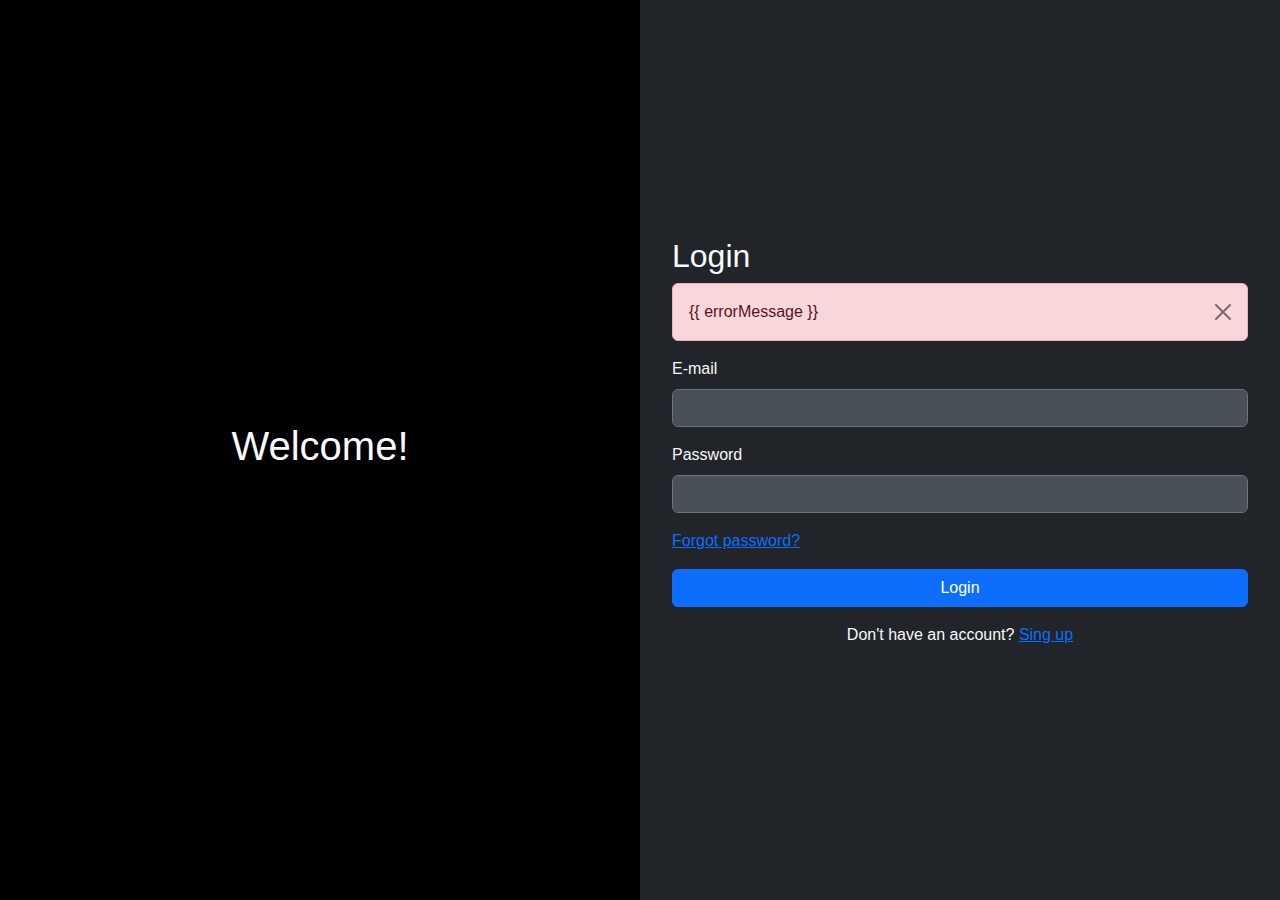
<file: Login/Index.html>
<!DOCTYPE html>
<html lang="pt-BR">

<head>
    <meta charset="UTF-8">
    <meta name="viewport" content="width=device-width, initial-scale=1.0">
    <title>\Login</title>
    <!--Bootstrap CSS CDN-->
    <link href="https://cdn.jsdelivr.net/npm/bootstrap@5.3.3/dist/css/bootstrap.min.css" rel="stylesheet"
        integrity="sha384-QWTKZyjpPEjISv5WaRU9OFeRpok6YctnYmDr5pNlyT2bRjXh0JMhjY6hW+ALEwIH" crossorigin="anonymous">
    <style>
        body {
            background-color: #343a40;
            color: #f8f9fa;
            height: 100vh;
            margin: 0;
            font-family: Arial, sans-serif;
        }

        .login-container {
            height: 100vh;
        }

        .login-bg {
            background-color: #000;
            display: flex;
            align-items: center;
            justify-content: center;
        }

        .login-form {
            background-color: #212529;
            display: flex;
            flex-direction: column;
            justify-content: center;
            color: #f8f9fa;
            padding: 2rem;
        }

        .form-control {
            background-color: #495057 !important;
            border: 1px solid #6c757d !important;
            color: #f8f9fa !important;
        }

        .form-control:focus {
            background-color: #495057 !important;
            border-color: #007bff !important;
            color: #f8f9fa !important;
            box-shadow: none !important;
        }

        btn-primary {
            background-color: #007bff;
            border: none;
        }

        btn-primary:hover {
            background-color: #0056b3;
        }

        a.text-primary {
            color: #0d6efd;
        }

        a.text-primary:hover {
            color: #0a58ca;
        }
    </style>
</head>

<body>
    <div id="app" class="container-fluid login-container">
        <div class="row h-100">
            <!--Left Side-->
            <div class="col-12 col-md-6  login-bg">
                <h1>Welcome!</h1>
            </div>

            <!--Right Side-->
            <div class="col-12 col-md-6 login-form">
                <h2>Login</h2>
                <div v-if="errorMessage" class="alert alert-danger alert-dismissible fade show" role="alert">
                    {{ errorMessage }}
                    <button type="button" class="btn-close" data-bs-dismiss="alert" aria-label="Close"></button>
                </div>
                <form @submit.prevent="login">
                    <div class="mb-3">
                        <label for="email" class="form-label">E-mail</label>
                        <input type="email" class="form-control" id="email" v-model="email">
                    </div>

                    <div class="mb-3">
                        <label for="password" class="form-label">Password</label>
                        <input type="password" class="form-control" id="password" v-model="password">
                    </div>

                    <div class="mb-3 d-flex justify-content-between">
                        <a href="#" class="text-primary"> Forgot password?</a>
                    </div>
                    <button type="submit" class="btn btn-primary w-100">Login</button>
                </form>

                <p class="mt-3 text-center">
                    Don't have an account? <a href="#" class="text-primary">Sing up</a>
                </p>
            </div>

        </div>
    </div>

    <!--Vue js CDN-->
    <script src="https://unpkg,.com/vue@3"></script>
    <!--Bootstrap JS CDN-->
    <script src="https://cdn.jsdelivr.net/npm/bootstrap@5.3.3/dist/js/bootstrap.bundle.min.js"
        integrity="sha384-YvpcrYf0tY3lHB60NNkmXc5s9fDVZLESaAA55NDzOxhy9GkcIdslK1eN7N6jIeHz"
        crossorigin="anonymous"></script>

    <script>
        const app = Vue.createApp({
            data() {
                return {
                    email: '',
                    password: '',
                    errorMessage: '',
                    // Lista  de suarios habilitados para login
                    users: [
                        { email: 'a@a.com', password: 'aaa123' },
                        { email: 'b@b.com', password: 'bbb123' },
                        { email: 'c@c.com', password: 'ccc123' }
                    ]
                };
            },
            methods: {
                login() {

                    // Verificar se usuario do formulario existe na lista
                    const user = this.users.find(user => user.email === this.email && user.password === this.password);

                    if (user) {
                        window.location.href = 'https://www.google.com';
                    } else {
                        this.erroMessage - "Invalid email or password. Please try again";
                    }
                }
            }
        });
        app.mountApp('#app')
    </script>

</body>

</html>
</file>
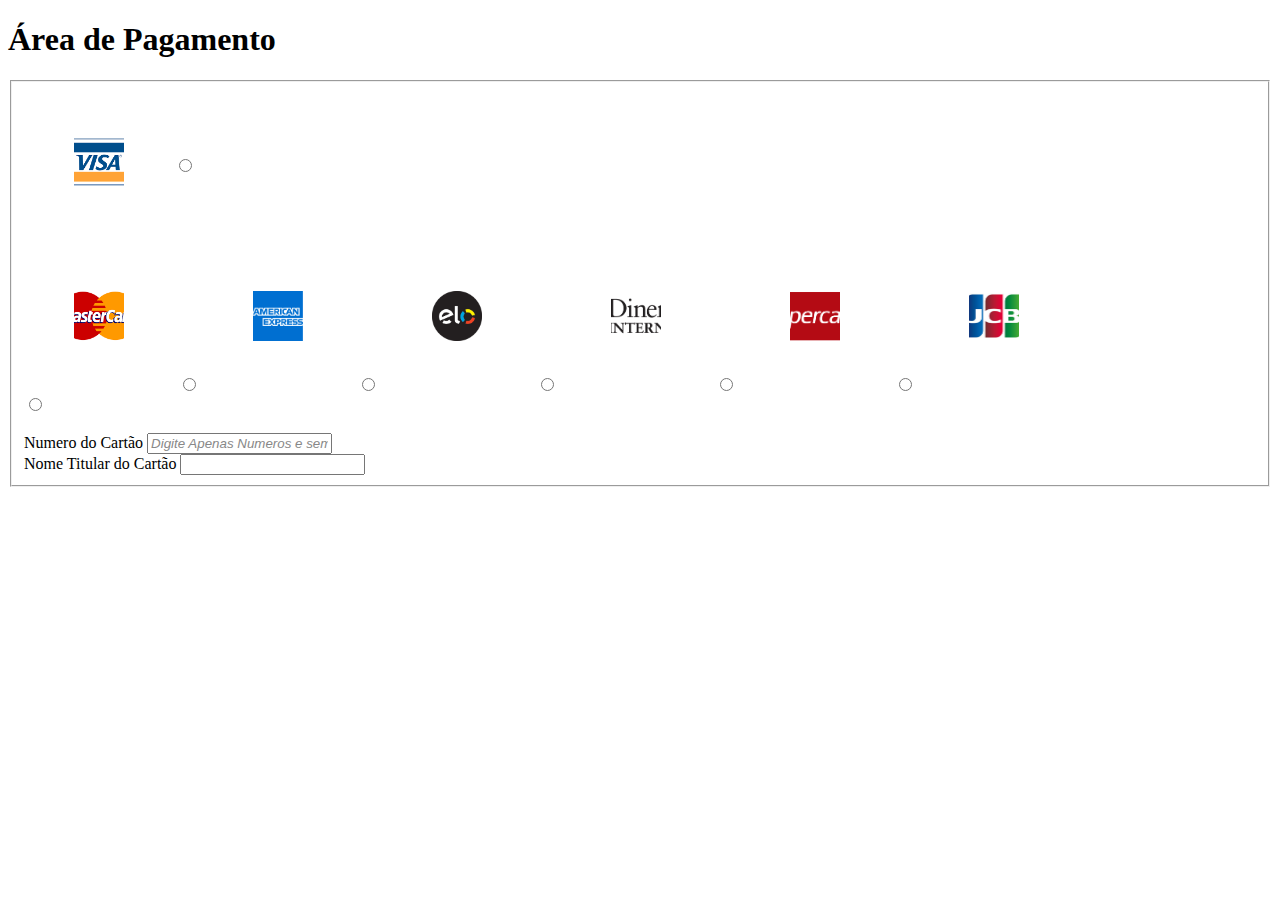
<file: CheckoutPagamento.html>
<!DOCTYPE html>
<html lang="pt-br">
<head>
    <meta charset="UTF-8">
    <meta name="viewport" content="width=device-width, initial-scale=1.0">
    <link rel="stylesheet" href="css.css">
    <title>Checkout Pagamento</title>
</head>
<body>
    <h1>Área de Pagamento</h1>

    <fieldset>
        <div id="area1">
            <label for="Visa"><img src="img/Visa.png" alt=""></label>
            <input type="radio" id="Visa" name="Cartao" > 
        </div>
        
        
        <label for="MasterCard"><img src="img/MasterCard.png" alt=""></label>
        <input type="radio" id="MasterCard" name="Cartao" > 

        <label for="American"><img src="img/america.png" alt=""></label>
        <input type="radio" id="america" name="Cartao" > 

        <label for="Elo"><img src="img/elo.png" alt=""></label>
        <input type="radio" id="elo" name="Cartao" > 
        
        <label for="DinersBluc"><img src="img/DinnersClub.png" alt=""></label>
        <input type="radio" id="DinnersClub" name="Cartao" > 

        <label for="HiperCard"><img src="img/Hipercard.png" alt=""></label>
        <input type="radio" id="Hipercard" name="Cartao" > 

        <label for="JCB"><img src="img/JCB.jpg" alt=""></label><br>
        <input type="radio" id="JCB" name="Cartao" > 

        <br>
        <br>
        
        <label for="NumeroCartao">Numero do Cartão</label>
        <input type="text" name="NumeroCartao" id="area2" placeholder="Digite Apenas Numeros e sem espaço">

        <br>

        <label for="TitularCartao">Nome Titular do Cartão</label>
        <input type="text" name="TitularCartao" id="area2">






        
    </fieldset>
    
</body>
</html>
</file>
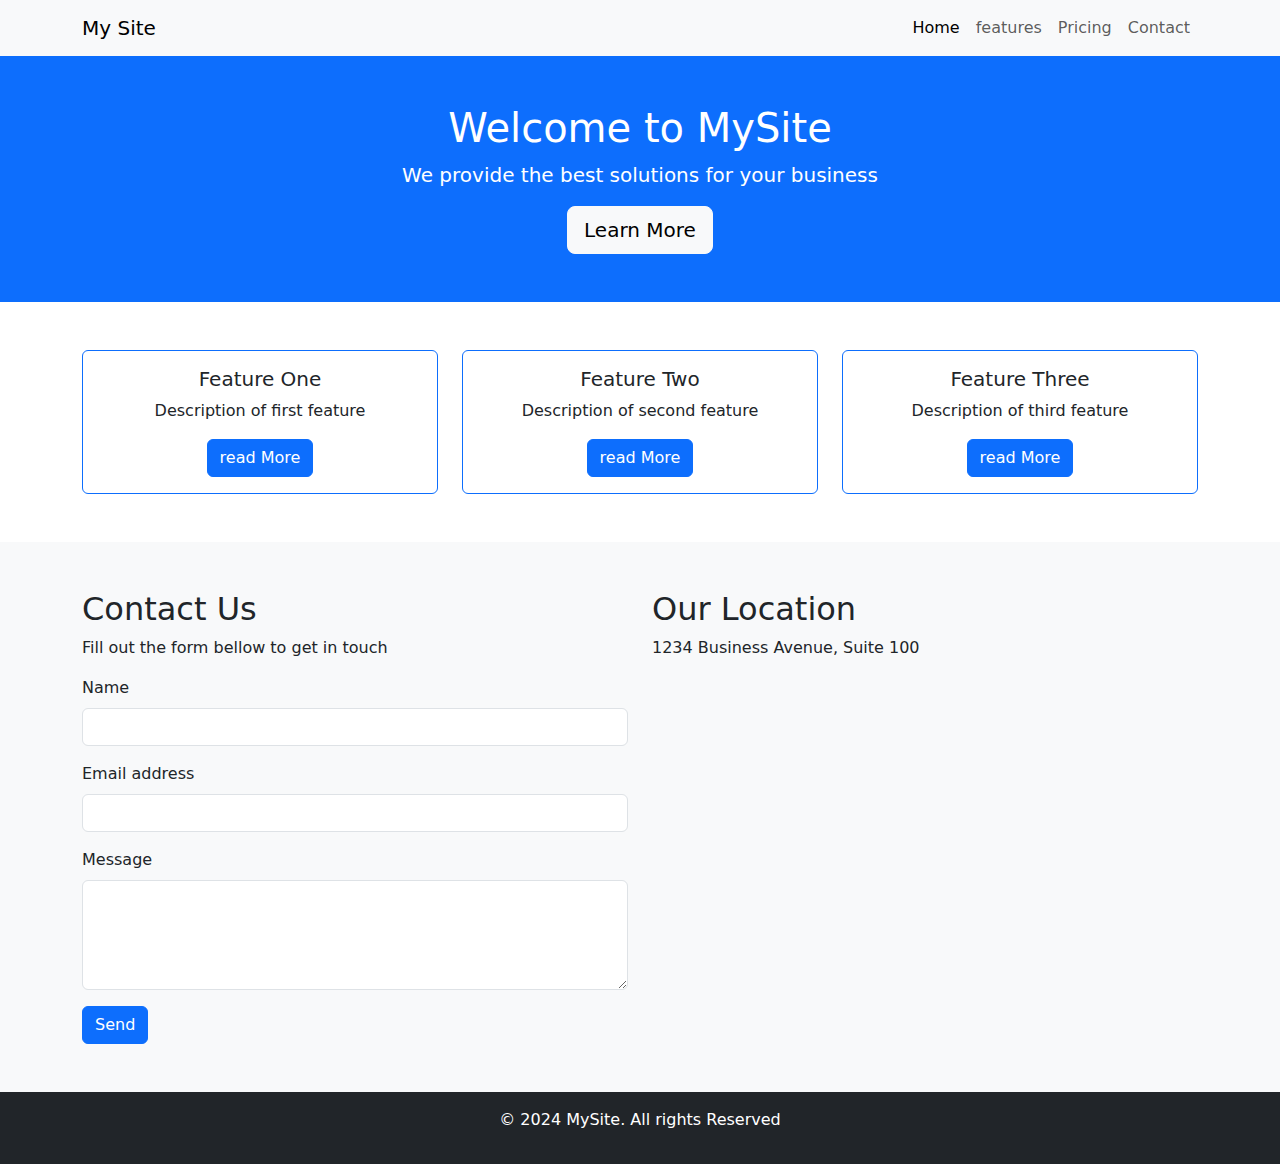
<file: navbar.html>
<!DOCTYPE html>
<html lang="en">
<head>
    <meta charset="UTF-8">
    <meta name="viewport" content="width=device-width, initial-scale=1.0">
    <title>Document</title>
    <link href="https://cdn.jsdelivr.net/npm/bootstrap@5.3.3/dist/css/bootstrap.min.css" rel="stylesheet" integrity="sha384-QWTKZyjpPEjISv5WaRU9OFeRpok6YctnYmDr5pNlyT2bRjXh0JMhjY6hW+ALEwIH" crossorigin="anonymous">
    <script src="https://cdn.jsdelivr.net/npm/bootstrap@5.3.3/dist/js/bootstrap.bundle.min.js" integrity="sha384-YvpcrYf0tY3lHB60NNkmXc5s9fDVZLESaAA55NDzOxhy9GkcIdslK1eN7N6jIeHz" crossorigin="anonymous"></script>
</head>
<body>
    <nav class="navbar navbar-expand-lg navbar-light bg-light sticky-top">
        <div class="container">
            <a class="navbar-brand" href="">My Site</a>
            <button class="navbar-toggler" type="button" data-bs-toggle="collapse" data-bs-target="#navbarNav" aria-controls="navbarNav" aria-expanded="false" aria-label="toggle navigation" >
                <span class="navbar-toggler-icon"></span>
            </button>
            <div class="collapse navbar-collapse" id="navbarNav">
                <ul class="navbar-nav ms-auto">
                    <li class="nav-item active">
                        <a class="nav-link active" aria-current="page" href="#">Home</a>
                    </li>
                    <li class="nav-item">
                        <a class="nav-link" href="#">features</a>
                    </li>
                    <li class="nav-item">
                        <a class="nav-link" href="#">Pricing</a>
                    </li>
                    <li class="nav-item active">
                        <a href="#" class="nav-link">Contact</a>
                    </li>
                </ul>
            </div>
        </div>
    </nav>

    <header class="bg-primary text-white text-center py-5">
        <div class="container">
            <h1>Welcome to MySite</h1>
            <p class="lead">We provide the best solutions for your business</p>
            <a href="#features" class="btn btn-light btn-lg">Learn More</a>
        </div>
    </header>

    <section id="features" class="py-5">
        <div class="container">
            <div class="row text-center">

                <div class="col-md-4">
                    <div class="card border-primary">
                        <div class="card-body">
                            <h5 class="card-title">Feature One</h5>
                            <p class="card-text">Description of first feature</p>
                            <a href="#" class="btn btn-primary">read More</a>
                        </div>
                    </div>
                </div>

                <div class="col-md-4">
                    <div class="card border-primary">
                        <div class="card-body">
                            <h5 class="card-title">Feature Two</h5>
                            <p class="card-text">Description of second feature</p>
                            <a href="#" class="btn btn-primary">read More</a>
                        </div>
                    </div>
                </div>

                <div class="col-md-4">
                    <div class="card border-primary">
                        <div class="card-body">
                            <h5 class="card-title">Feature Three</h5>
                            <p class="card-text">Description of third feature</p>
                            <a href="#" class="btn btn-primary">read More</a>
                        </div>
                    </div>
                </div>


            </div>
        </div>
    </section>

    <section id="contact" class="bg-light py-5">
        <div class="container">
            <div class="row">
                <div class="col-md-6">
                    <h2>Contact Us</h2>
                    <p>Fill out the form bellow to get in touch </p>
                    <form action="#">
                        <div class="mb-3">
                            <label for="name" class="form-label">Name</label>
                            <input type="text" class="form-control" id="name" required>
                        </div>
                        <div class="mb-3">
                            <label for="email" class="form-label">Email address</label>
                            <input type="email" class="form-control" id="email" required>
                        </div>
                        <div class="mb-3">
                            <label for="message" class="form-label">Message</label>
                            <textarea class="form-control" id="message" rows="4" required></textarea>
                        </div>
                    </form>
                    <button type="submit" class="btn btn-primary">Send</button>
                </div>
                <div class="col-md-6">
                    <h2>Our Location</h2>
                    <p>1234 Business Avenue, Suite 100</p>
                </div>
            </div>
        </div>
    </section>


    <footer class="bg-dark text-white text-center py-3">
        <div class="container">
            <p>&copy; 2024 MySite. All rights Reserved</p>
        </div>
    </footer>

</body>
</html>
</file>
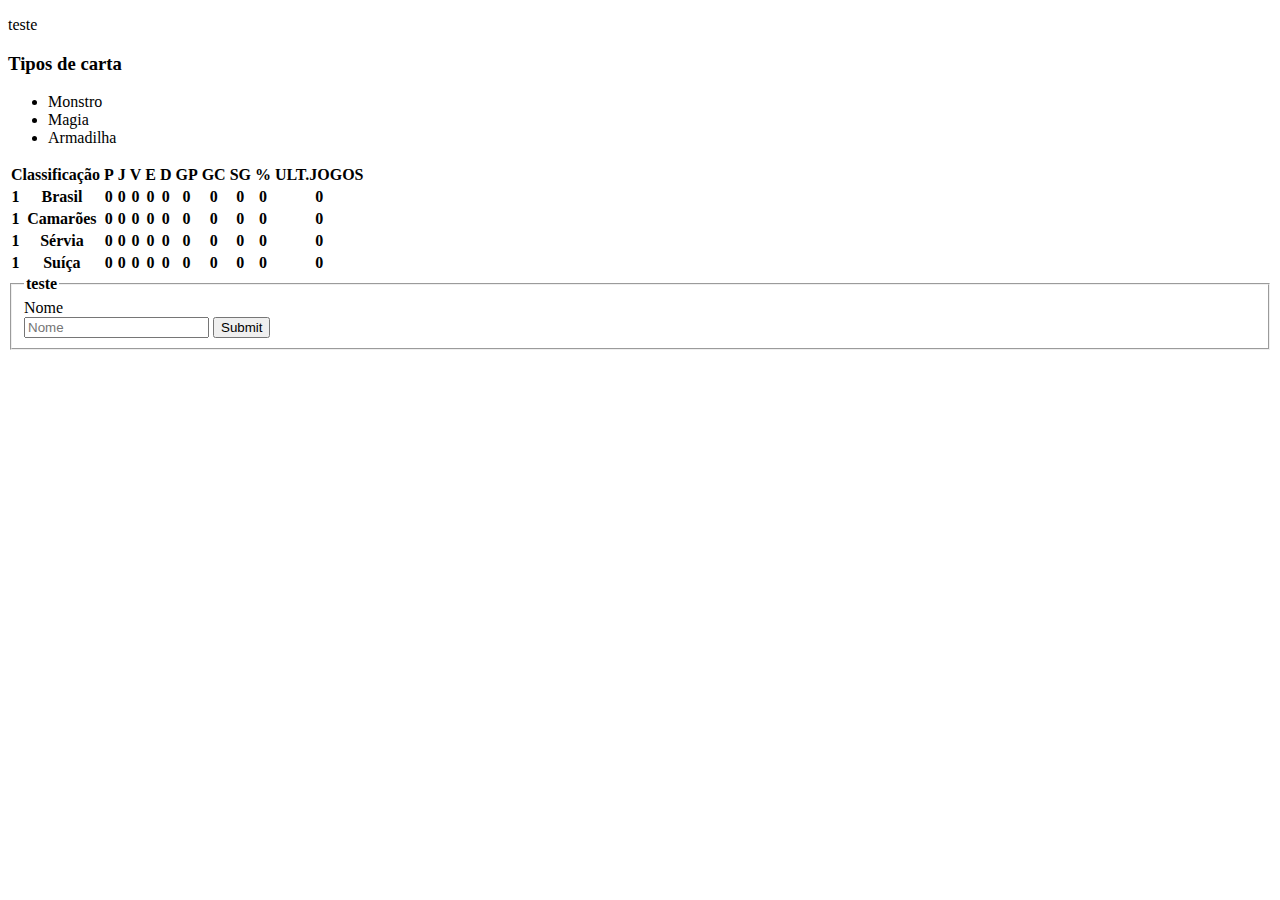
<file: Passados/Aula_1.html>
<!DOCTYPE html>
<html lang="pt-br">
<head>
    <meta charset="UTF-8">
    <title>Pagina 01</title>
    <link href="C:\Users\alunoc28\Documents\Daniel\css.css" rel="stylesheet">
    <!-- <link href="https://cdn.jsdelivr.net/npm/bootstrap@5.3.3/dist/css/bootstrap.min.css" rel="stylesheet" integrity="sha384-QWTKZyjpPEjISv5WaRU9OFeRpok6YctnYmDr5pNlyT2bRjXh0JMhjY6hW+ALEwIH" crossorigin="anonymous">
-->
</head>

<body>
<p>teste</p>    
<div id="Tipos">
    <h3>Tipos de carta</h3>
    <ul>
        <li>Monstro</li>
        <li>Magia</li>
        <li>Armadilha</li>
    </ul>
</div>

<table class="table">
    <tr>
        <th colspan="2">Classificação</th>
        <th>P</th>
        <th>J</th>
        <th>V</th>
        <th>E</th>
        <th>D</th>
        <th>GP</th>
        <th>GC</th>
        <th>SG</th>
        <th>%</th>
        <th>ULT.JOGOS</th>
    </tr>

    <tr>
        <th>1</th>
        <th>Brasil</th>
        <th>0</th>
        <th>0</th>
        <th>0</th>
        <th>0</th>
        <th>0</th>
        <th>0</th>
        <th>0</th>
        <th>0</th>
        <th>0</th>
        <th>0</th>

    </tr>

    <tr>
        <th>1</th>
        <th>Camarões</th>
        <th>0</th>
        <th>0</th>
        <th>0</th>
        <th>0</th>
        <th>0</th>
        <th>0</th>
        <th>0</th>
        <th>0</th>
        <th>0</th>
        <th>0</th>
    </tr>

    <tr>
        <th>1</th>
        <th>Sérvia</th>
        <th>0</th>
        <th>0</th>
        <th>0</th>
        <th>0</th>
        <th>0</th>
        <th>0</th>
        <th>0</th>
        <th>0</th>
        <th>0</th>
        <th>0</th>
    </tr>

    <tr>
        <th>1</th>
        <th>Suíça</th>
        <th>0</th>
        <th>0</th>
        <th>0</th>
        <th>0</th>
        <th>0</th>
        <th>0</th>
        <th>0</th>
        <th>0</th>
        <th>0</th>
        <th>0</th>
    </tr>

</table>

<form action="#" method="get">
<fieldset>
    <legend><Strong>teste</Strong></legend>
    <label for="nome">Nome</label><BR>
    <input type="text" name="nome" id="nome" placeholder="Nome">
    <input type="submit" name="nome" id="nome">
</fieldset>

</form>

</body>

</html>
</file>
<file: css.css>
img {
    width: 50px;  /* Defina a largura desejada */
    height: 50px; /* Defina a altura desejada */
    object-fit: cover; /* Faz com que a imagem cubra o elemento sem distorcer */
    padding: 50px;
  }



  input::placeholder {
    color: #888;
    font-style: italic;
}

textarea::placeholder {
    color: #888;
    font-style: italic;
}

#area1{
    display: flex;
    align-content: center;
    align-items: center;
}
</file>
